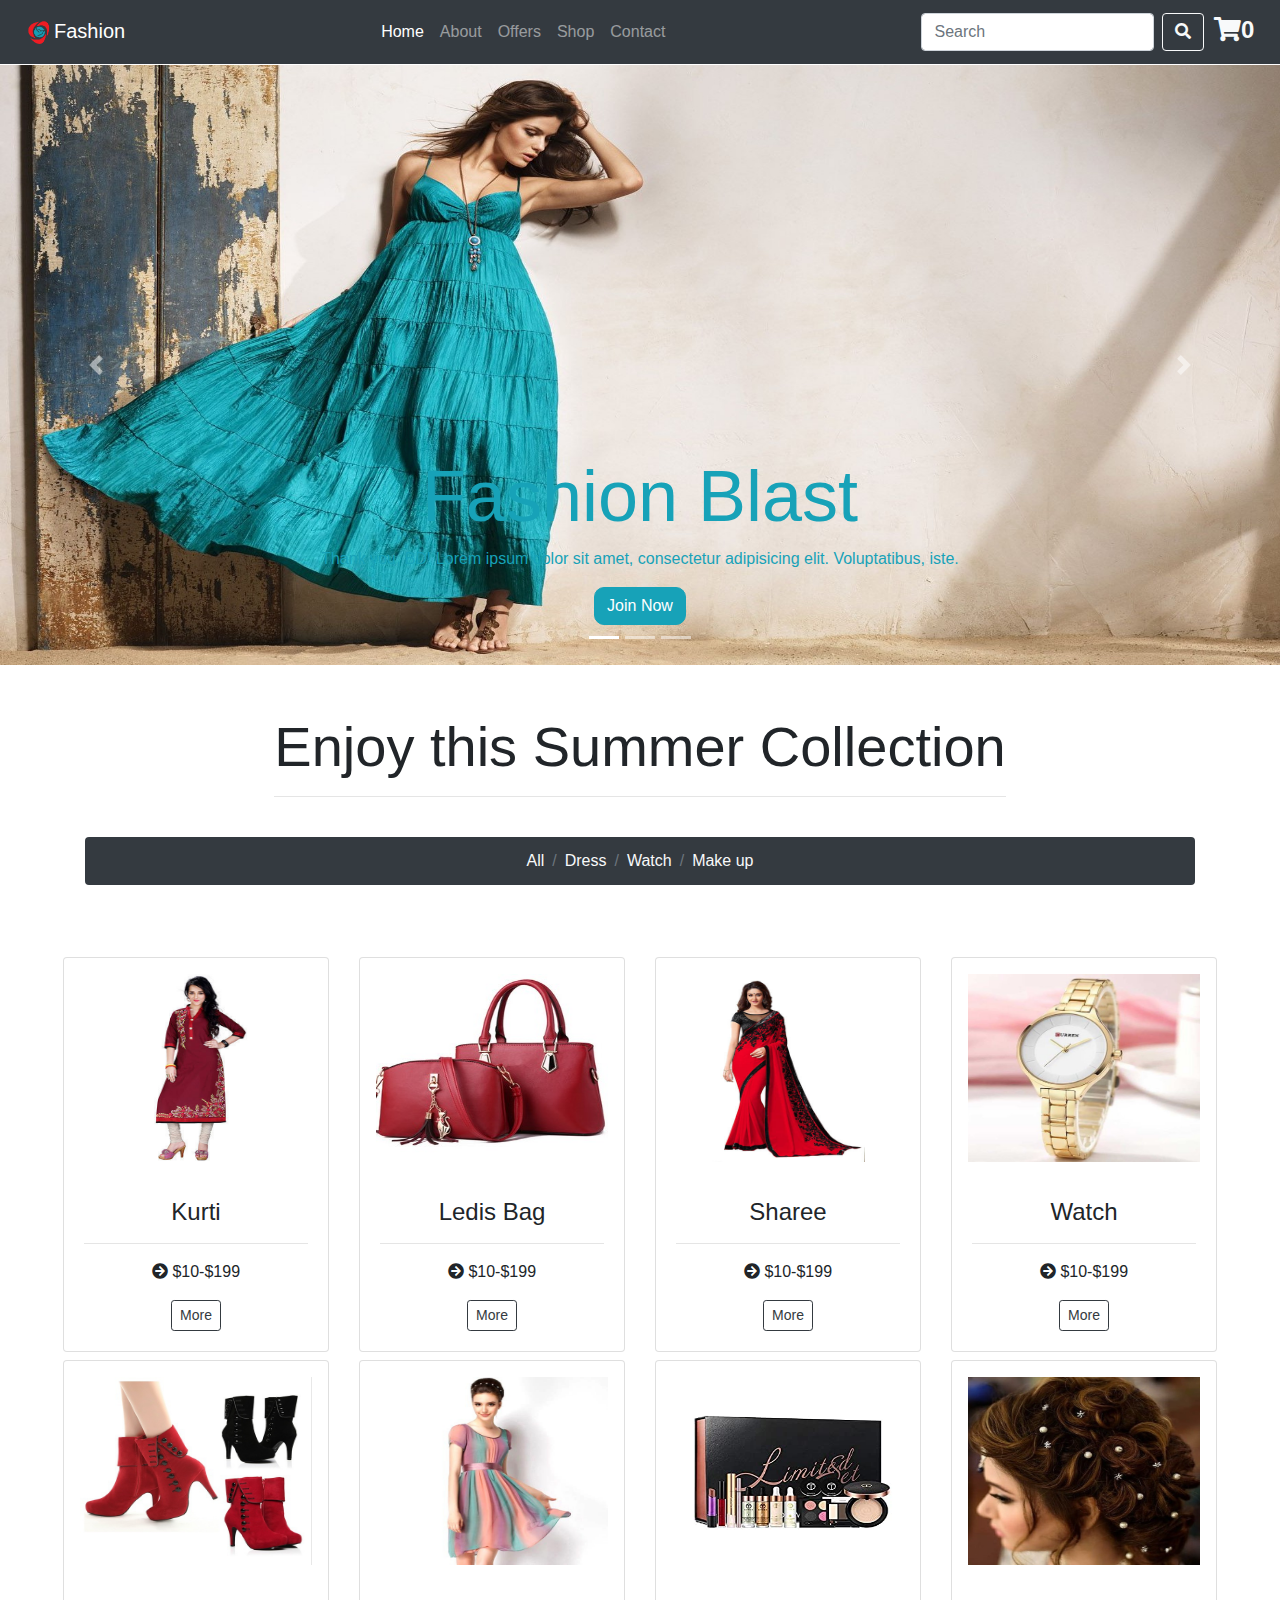
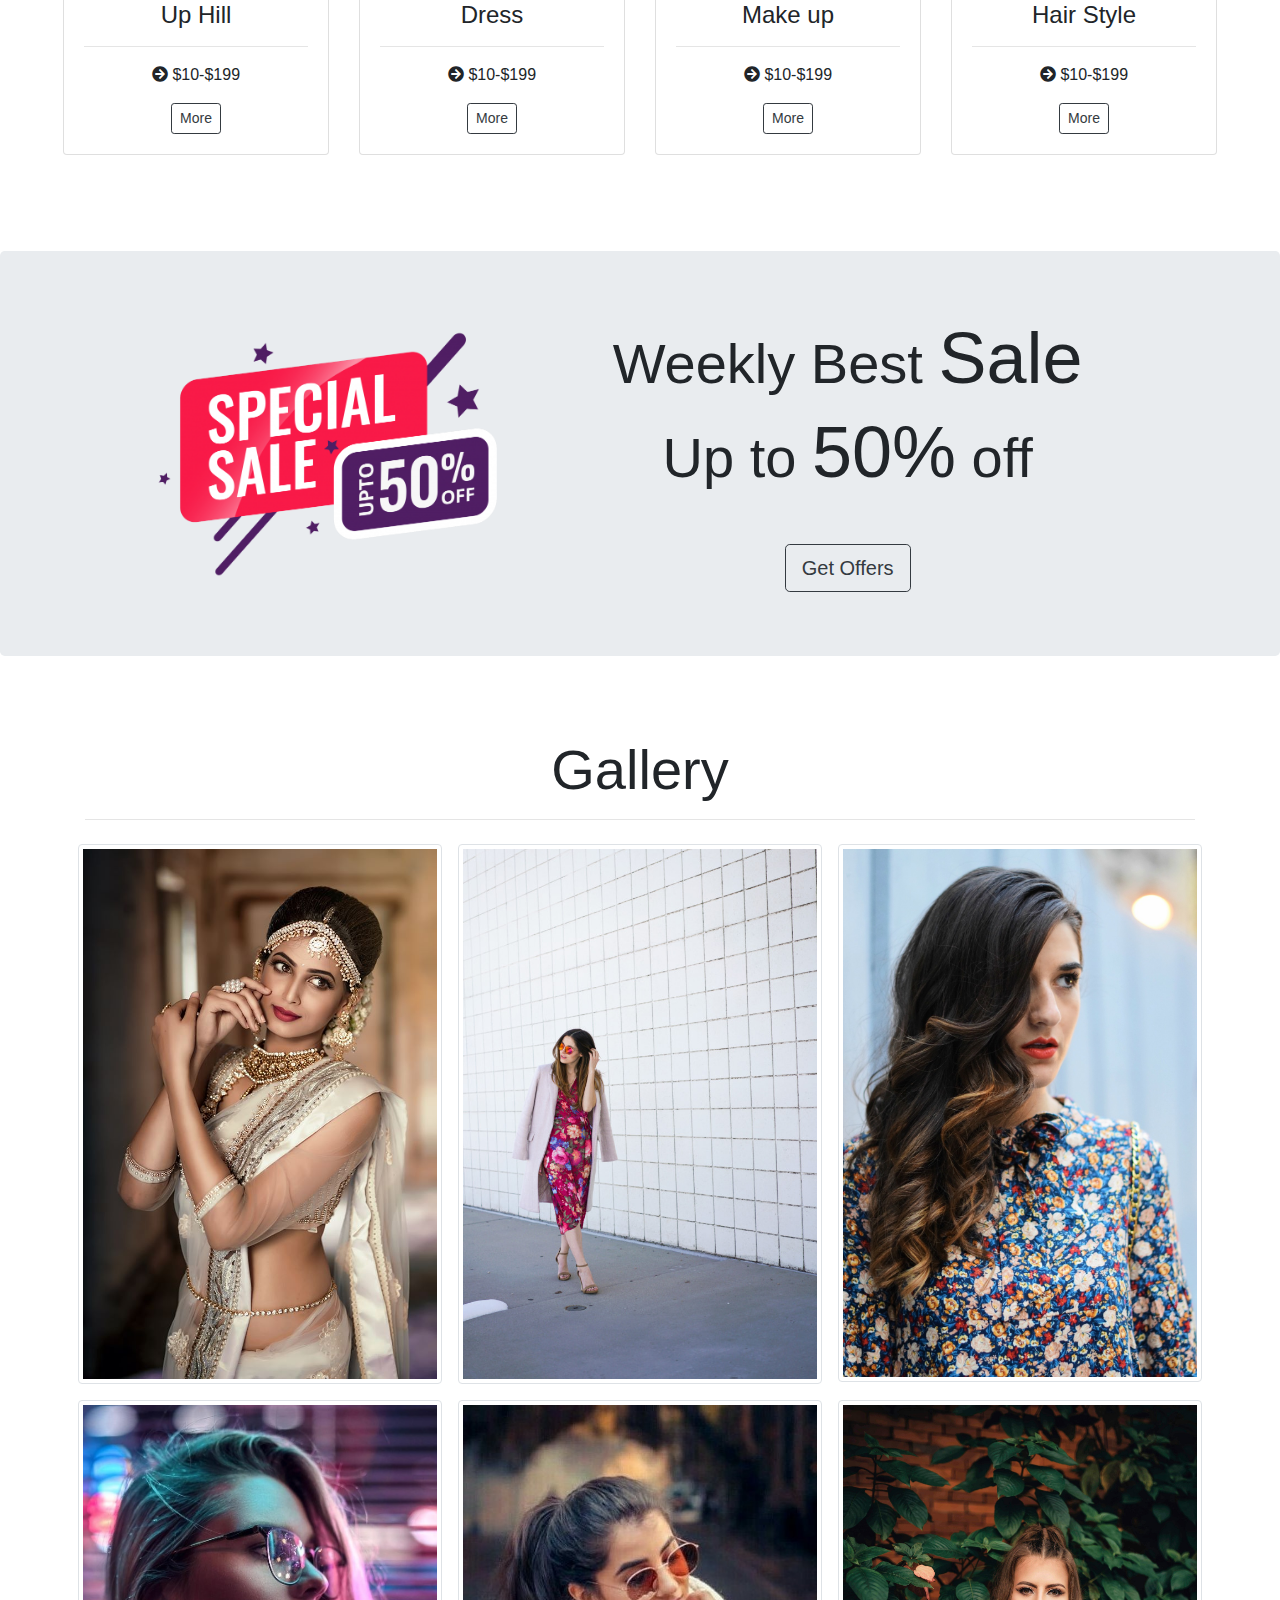
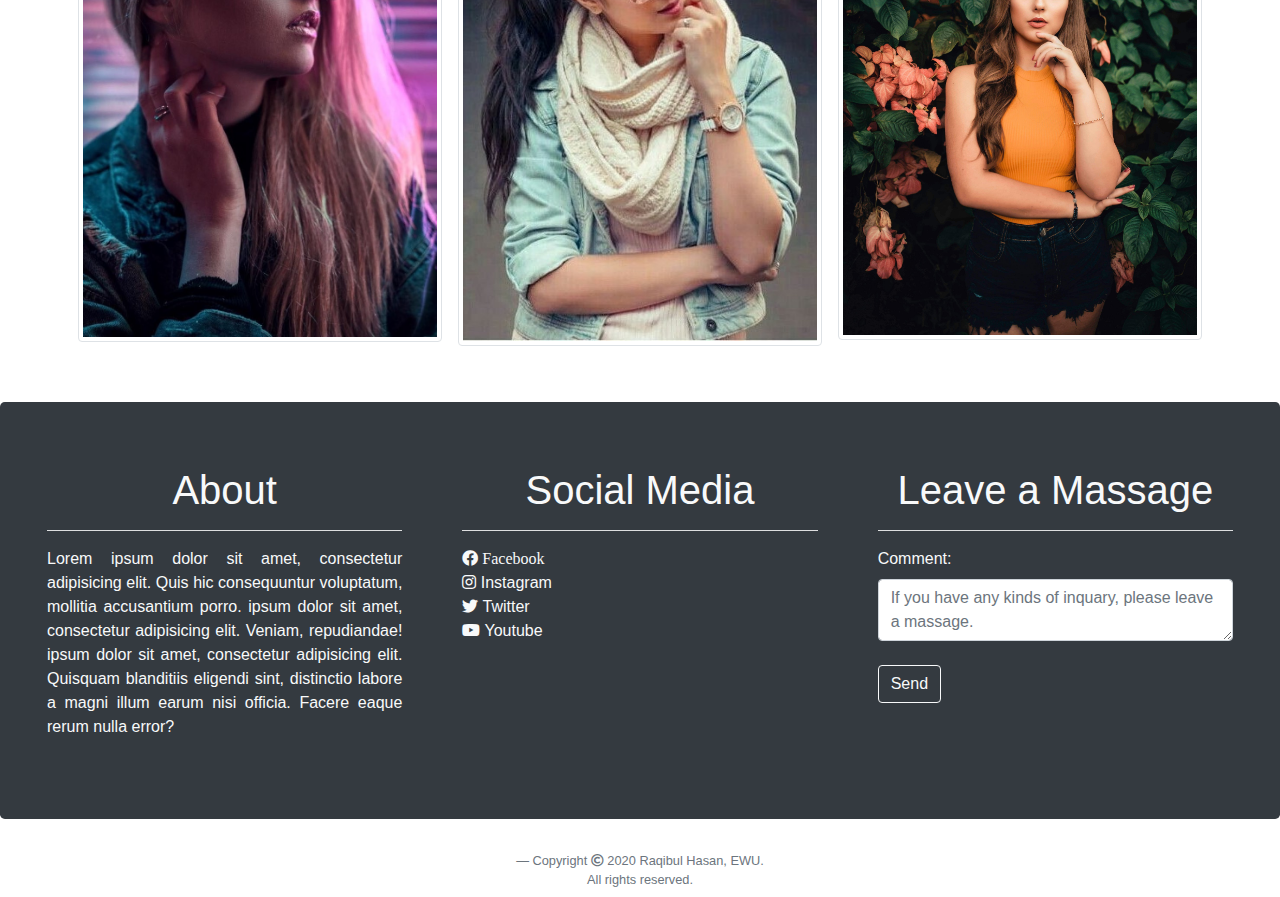
<file: index.html>
<!DOCTYPE html>
<html lang="en">

<head>
  <meta charset="utf-8">
  <meta name="viewport" content="width=device-width, initial-scale=1, shrink-to-fit=no">
  <meta http-equiv="x-ua-compatible" content="ie=edge">
  <title>Online Fasion</title>
  <link rel="shortcut icon" type="image/x-icon" href="Image/logo.png">

  <link rel="stylesheet" href="https://use.fontawesome.com/releases/v5.7.0/css/all.css">
  <link rel="stylesheet" href="https://stackpath.bootstrapcdn.com/bootstrap/4.4.1/css/bootstrap.min.css">
  <link rel="stylesheet" href="style/index.css">

  <script rel="text/javascript" src="https://code.jquery.com/jquery-3.4.1.slim.min.js"></script>
  <script rel="text/javascript" src="https://cdn.jsdelivr.net/npm/popper.js@1.16.0/dist/umd/popper.min.js"></script>
  <script rel="text/javascript" src="https://stackpath.bootstrapcdn.com/bootstrap/4.4.1/js/bootstrap.min.js" ></script>
  


</head>

<body>

<div class="container-fluid">

    <nav class="navbar navbar-expand-md bg-dark navbar-dark fixed-top">
        <button class="navbar-toggler" type="button" data-toggle="collapse" data-target="#navbarTogglerDemo03" aria-controls="navbarTogglerDemo03" aria-expanded="false" aria-label="Toggle navigation">
          <span class="navbar-toggler-icon"></span>
        </button>
        <a href="index.html" class="navbar-brand mr-auto ml-2"><img src="Image/logo.png" alt="Online Fasion" style="width: 30px">Fashion</a>
      
        <div class="collapse navbar-collapse" id="navbarTogglerDemo03">
          <ul class="navbar-nav mx-auto mt-2 mt-lg-0">
            <li class="nav-item active">
                <a href="index.html" class="nav-link">Home</a>
            </li>
            <li class="nav-item">
                <a href="Linkup/about.html" class="nav-link">About</a>
            </li>
            <li class="nav-item">
                <a href="Linkup/Offers.html" class="nav-link">Offers</a>
            </li>
            <li class="nav-item">
                <a href="Linkup/Product.html" class="nav-link">Shop</a>
            </li>
            <li class="nav-item">
                <a href="Linkup/contact.html" class="nav-link">Contact</a>
            </li>
          </ul>
          <form class="form-inline my-2 my-lg-0">
            <input class="form-control mr-sm-2" type="search" placeholder="Search" aria-label="Search">
            <button class="btn btn-outline-light my-2 my-sm-0 ml-auto" type="submit"><i class="fas fa-search"></i></button>
          </form>
        </div>
        <h2><a href="#" class="text-light"><span class="badge"><i class="fas fa-shopping-cart"></i>0</span></a></h2>
    </nav>

</div>

<div class="container-fluid">
<!--courasel-->
<div class="slider">
<div id="demo" class="carousel slide" data-ride="carousel">
    <ul class="carousel-indicators">
        <li data-target="#demo" data-slide-to="0" class="active"></li>
        <li data-target="#demo" data-slide-to="1"></li>
        <li data-target="#demo" data-slide-to="2"></li>
    </ul>
    <div class="carousel-inner">
        <div class="carousel-item active">
            <img src="Image/1640152 (2).jpg" alt="Chicago">
            <div class="carousel-caption">
                <h2 class="display-3 text-info"><strong>Fashion Blast</strong></h2>
                <p class="text-info">Thank you, BD! Lorem ipsum dolor sit amet, consectetur adipisicing elit. Voluptatibus, iste.</p>
                <a href="Linkup/Join.html" class="btn btn-info" type="button" style="border-radius: 10px">Join Now</a>
            </div>
        </div>
        <div class="carousel-item ">
            <img src="Image/318707 (2).jpg" alt="Los Angeles">
            <div class="carousel-caption">
                <h2 class=" display-3 text-warning"><strong>Fashion for Life</strong></h2>
                <p class="text-warning">Lorem ipsum dolor sit amet, consectetur adipisicing elit. Cupiditate, error.We had such a great time in LA!</p>
                <a href="Linkup/Join.html" class="btn btn-danger" type="button" style="border-radius: 10px">Join Now</a>
            </div>
        </div>

        <div class="carousel-item">
            <img src="Image/333783 (2).jpg" alt="New York">
            <div class="carousel-caption">
                <h2 class="display-3"><strong>We believe in Fashion</strong></h2>
                <p>Lorem ipsum dolor sit amet, consectetur adipisicing elit. Cum, architecto?We love the Big Apple!</p>
                <a href="Linkup/Join.html" class="btn btn-light" type="button" style="border-radius: 10px">Join Now</a>
            </div>
        </div>
    </div>
    <a class="carousel-control-prev" href="#demo" data-slide="prev">
        <span class="carousel-control-prev-icon"></span>
    </a>
    <a class="carousel-control-next" href="#demo" data-slide="next">
        <span class="carousel-control-next-icon"></span>
    </a>
</div>
</div>
</div>

<div class="container-over mt-3 mt-md-5">
    <div class="row d-flex justify-content-center">
        <div class="col-auto"><h1 class="display-4 text-center">Enjoy this Summer Collection</h1><hr></div>        
    </div>
    <br>
    <div class="container">
        <div class="row">
            <div class="col-12">
                <ul class="breadcrumb bg-dark justify-content-center">
                    <li class="breadcrumb-item"><a class="text-light" href="#">All</a></li>
                    <li class="breadcrumb-item"><a class="text-light" href="#">Dress </a></li>
                    <li class="breadcrumb-item"><a class="text-light" href="#">Watch</a></li>
                    <li class="breadcrumb-item"><a class="text-light" href="#">Make up</a></li>
                </ul>
            </div>
        </div>
    </div>

        <div class="row p-3 p-sm-5">       
            <div class="col-6 col-sm-3 mt-2">            
                <div class="card">
                    <div>
                        <img src="Image/p2.jpg" alt="demo" class="card-img-top card-image p-3"> 
                    </div>
                                   
                    <div class="card-body text-center">
                        <h4 class="card-title">Kurti</h4><hr>
                        <p><i class="fas fa-arrow-circle-right"></i> $10-$199</p>
                        <a href="Linkup/Product.html" class="btn btn-outline-dark stretched-link btn-sm">More</a>
                    </div>
                </div>
            </div>
            <div class="col-6 col-sm-3 mt-2">
                <div class="card">
                    <div>
                        <img src="Image/p1.jpg" alt="demo" class="card-img-top card-image p-3">
                    </div>
                    
                    <div class="card-body text-center">
                        <h4 class="card-title">Ledis Bag</h4><hr>
                        <p><i class="fas fa-arrow-circle-right"></i> $10-$199</p>
                        <a href="Linkup/Product.html" class="btn btn-outline-dark stretched-link btn-sm">More</a>
                    </div>
                </div>
            </div>
            <div class="col-6 col-sm-3 mt-2">
                <div class="card">
                    <div>
                        <img src="Image/p3.jpg" alt="demo" class="card-img-top card-image p-3">
                    </div>
                    
                    <div class="card-body text-center">
                        <h4 class="card-title">Sharee</h4><hr>
                        <p><i class="fas fa-arrow-circle-right"></i> $10-$199</p>
                        <a href="Linkup/Product.html" class="btn btn-outline-dark stretched-link btn-sm">More</a>
                    </div>
                </div>
            </div>
            <div class="col-6 col-sm-3 mt-2">
                <div class="card">
                    <div>
                        <img src="Image/p4.jpeg" alt="demo" class="card-img-top card-image p-3">
                    </div>
                    
                    <div class="card-body text-center">
                        <h4 class="card-title">Watch</h4><hr>
                        <p><i class="fas fa-arrow-circle-right"></i> $10-$199</p>
                        <a href="Linkup/Product.html" class="btn btn-outline-dark stretched-link btn-sm">More</a>
                    </div>
                </div>
            </div>  
            <div class="col-6 col-sm-3 mt-2">
                <div class="card">
                    <div>
                        <img src="Image/p5.jpg" alt="demo" class="card-img-top card-image p-3">
                    </div>
                    
                    <div class="card-body text-center">
                        <h4 class="card-title">Up Hill</h4><hr>
                        <p><i class="fas fa-arrow-circle-right"></i> $10-$199</p>
                        <a href="Linkup/Product.html" class="btn btn-outline-dark stretched-link btn-sm">More</a>
                    </div>
                </div>
            </div> 
            <div class="col-6 col-sm-3 mt-2">
                <div class="card">
                    <div>
                        <img src="Image/p6.jpg" alt="demo" class="card-img-top card-image p-3">
                    </div>
                    
                    <div class="card-body text-center">
                        <h4 class="card-title">Dress</h4><hr>
                        <p><i class="fas fa-arrow-circle-right"></i> $10-$199</p>
                        <a href="Linkup/Product.html" class="btn btn-outline-dark stretched-link btn-sm">More</a>
                    </div>
                </div>
            </div>    
            <div class="col-6 col-sm-3 mt-2">
                <div class="card">
                    <div>
                        <img src="Image/p7.jpg" alt="demo" class="card-img-top card-image p-3">
                    </div>
                    
                    <div class="card-body text-center">
                        <h4 class="card-title">Make up</h4><hr>
                        <p><i class="fas fa-arrow-circle-right"></i> $10-$199</p>
                        <a href="Linkup/Product.html" class="btn btn-outline-dark stretched-link btn-sm">More</a>
                    </div>
                </div>
            </div>  
            <div class="col-6 col-sm-3 mt-2">
                <div class="card">
                    <div>
                        <img src="Image/p8.jpg" alt="demo" class="card-img-top card-image p-3">
                    </div>
                    
                    <div class="card-body text-center">
                        <h4 class="card-title">Hair Style</h4><hr>
                        <p><i class="fas fa-arrow-circle-right"></i> $10-$199</p>
                        <a href="Linkup/Product.html" class="btn btn-outline-dark stretched-link btn-sm">More</a>
                    </div>
                </div>
            </div>
        </div>  

</div>


   <!--Jumbotron Start-->
   <div class="container-fluid pt-5">
    <div class="jumbotron">
        <div class="row">

            <div class="col-12 col-sm-4 offset-sm-1 align-self-center">
                <div class="container text-center">
                    <img src="Image/ss.png" alt="sale" class="img-fluid">
                </div>
            </div>


            <div class="col-12 col-sm-6  align-self-center">
                <h1 class="display-4 text-center">Weekly Best <strong class="display-3">Sale</strong></h1>
                <h1 class="display-4 text-center">Up to <strong class="display-3">50%</strong> off</h1>
                <div class="d-flex justify-content-center mt-5">
                    <a href="Linkup/Offers.html" class="btn btn-outline-dark btn-lg stretched-link">Get Offers</a>
                </div>
            </div>
        </div>
    </div>
</div>
<!--Jumbotron End-->


    <!--Gallery start-->
    <div class="container pt-5">
        <h1 class="text-center display-4">Gallery</h1>
        <hr>
        <div class="row">
            <div class="col-3 col-sm-6 col-md-4 p-2">
                <img class="img-thumbnail" src="Image/Fashion1.jpg" alt="f1">
            </div>
            <div class="col-3 col-sm-6 col-md-4 p-2">
                <img class="img-thumbnail" src="Image/image6.jpg" alt="f1">
            </div>
            <div class="col-3 col-sm-6 col-md-4 p-2">
                <img class="img-thumbnail" src="Image/image1.jpg" alt="f1">
            </div>
            <div class="col-3 col-sm-6 col-md-4 p-2">
                <img class="img-thumbnail" src="Image/image4.jpg" alt="f1">
            </div>
            <div class="col-3 col-sm-6 col-md-4 p-2">
                <img class="img-thumbnail" src="Image/image2.jpg" alt="f1">
            </div>
            <div class="col-3 col-sm-6 col-md-4 p-2">
                <img class="img-thumbnail" src="Image/image3.jpg" alt="f1">
            </div>
        </div>
    </div>

    <!--Gallery End-->

    <!-- footer Start-->
    <div class="container-fluid pt-5">
        <div class="jumbotron bg-dark">
            <div class="row">
                <div class="col-12 col-sm-4">
                    <h1 class=" h1 text-center text-light">About</h1>

                    <div class="container">
                        <hr class="bg-light">
                        <p class="text-justify text-light ">Lorem ipsum dolor sit amet, consectetur adipisicing elit. Quis hic consequuntur voluptatum, mollitia accusantium porro. ipsum dolor sit amet, consectetur adipisicing elit. Veniam, repudiandae! ipsum dolor sit amet, consectetur adipisicing elit. Quisquam blanditiis eligendi sint, distinctio labore a magni illum earum nisi officia. Facere eaque rerum nulla error?</p>
                    </div>
                </div>
                <div class="col-12 col-sm-4">
                    <h1 class="h1 text-center text-light">Social Media</h1>

                    <div class="container">
                        <hr class="bg-light">
                        <a href="#" class="text-light "><i class="fab fa-facebook"> Facebook</i></a><br>
                        <a herf="#" class="text-light"><i class="fab fa-instagram"></i> Instagram</a><br>
                        <a herf="#" class="text-light"><i class="fab fa-twitter"></i> Twitter</a><br>
                        <a herf="#" class="text-light"><i class="fab fa-youtube"></i> Youtube</a><br>
                    </div>
                </div>


                <div class="col-12 col-sm-4">
                    <div class="form-group">
                        <h1 class="h1 text-light text-center">Leave a Massage</h1>
                        <div class="container">
                            <hr class="bg-light">
                            <label class="text-light" for="comment">Comment:</label>
                            <textarea name="" placeholder="If you have any kinds of inquary, please leave a massage." class="form-control " id="comment" cols="4" rows="2"></textarea><br>
                            <button class="btn btn-outline-light" type="submit">Send</button>
                        </div>
                    </div>

                </div>
            </div>


        </div>
        <footer class="blockquote-footer text-center mb-2">Copyright <i class="far fa-copyright"></i> 2020 Raqibul Hasan, EWU.<br> All rights reserved.</footer>
    </div>
    <!-- footer End-->



</body>

</html>
</file>
<file: style/index.css>
*{
    margin: 0px;
    padding: 0px;
}

::-webkit-scrollbar {
    width: 10px;
    background-color: #F5F5F5;
  }
  
  /* Track */
  ::-webkit-scrollbar-track {
    -webkit-box-shadow: inset 0 0 6px rgba(0, 0, 0, 0.1);
    background-color: #F5F5F5;
    border-radius: 10px; 
  }
   
  /* Handle */
  ::-webkit-scrollbar-thumb {
    border-radius: 5px;
    -webkit-box-shadow: inset 0 0 6px rgba(0, 0, 0, 0.1);    
    background-image: linear-gradient(120deg, #3d3d3d 0%, #ffff 100%); 
  }
  
  /* Handle on hover */
  ::-webkit-scrollbar-thumb:hover {
    background: #000000; 
  }

.container-fluid{
    margin: 0px;
    padding: 0px;
}

.slider{
    margin-top: 65px;
}

.slider img{
    width: 100%;
    height: 600px;
}

.container-over{
    width: 100%;
    padding-right: 15px;
    padding-left: 15px;
    margin-right: auto;
    margin-left: auto;
}

.card-image{
    height: 200px;
    
}

@media (min-width: 576px) { 
    .card-image{
        height: 220px;
        
    }
}

// Medium devices (tablets, 768px and up)
@media (min-width: 768px) { 
    .card-image{
        height: 250px;
        
    }
 }

// Large devices (desktops, 992px and up)
@media (min-width: 992px) { 
    .card-image{
        height: 300px;
        
    }
 }

// Extra large devices (large desktops, 1200px and up)
@media (min-width: 1200px) { 
    .card-image{
        height: 320px;
        
    }
 }


 .jumbotron-fluid{
     margin: 0px;
     padding: 0px;;
 }
</file>
